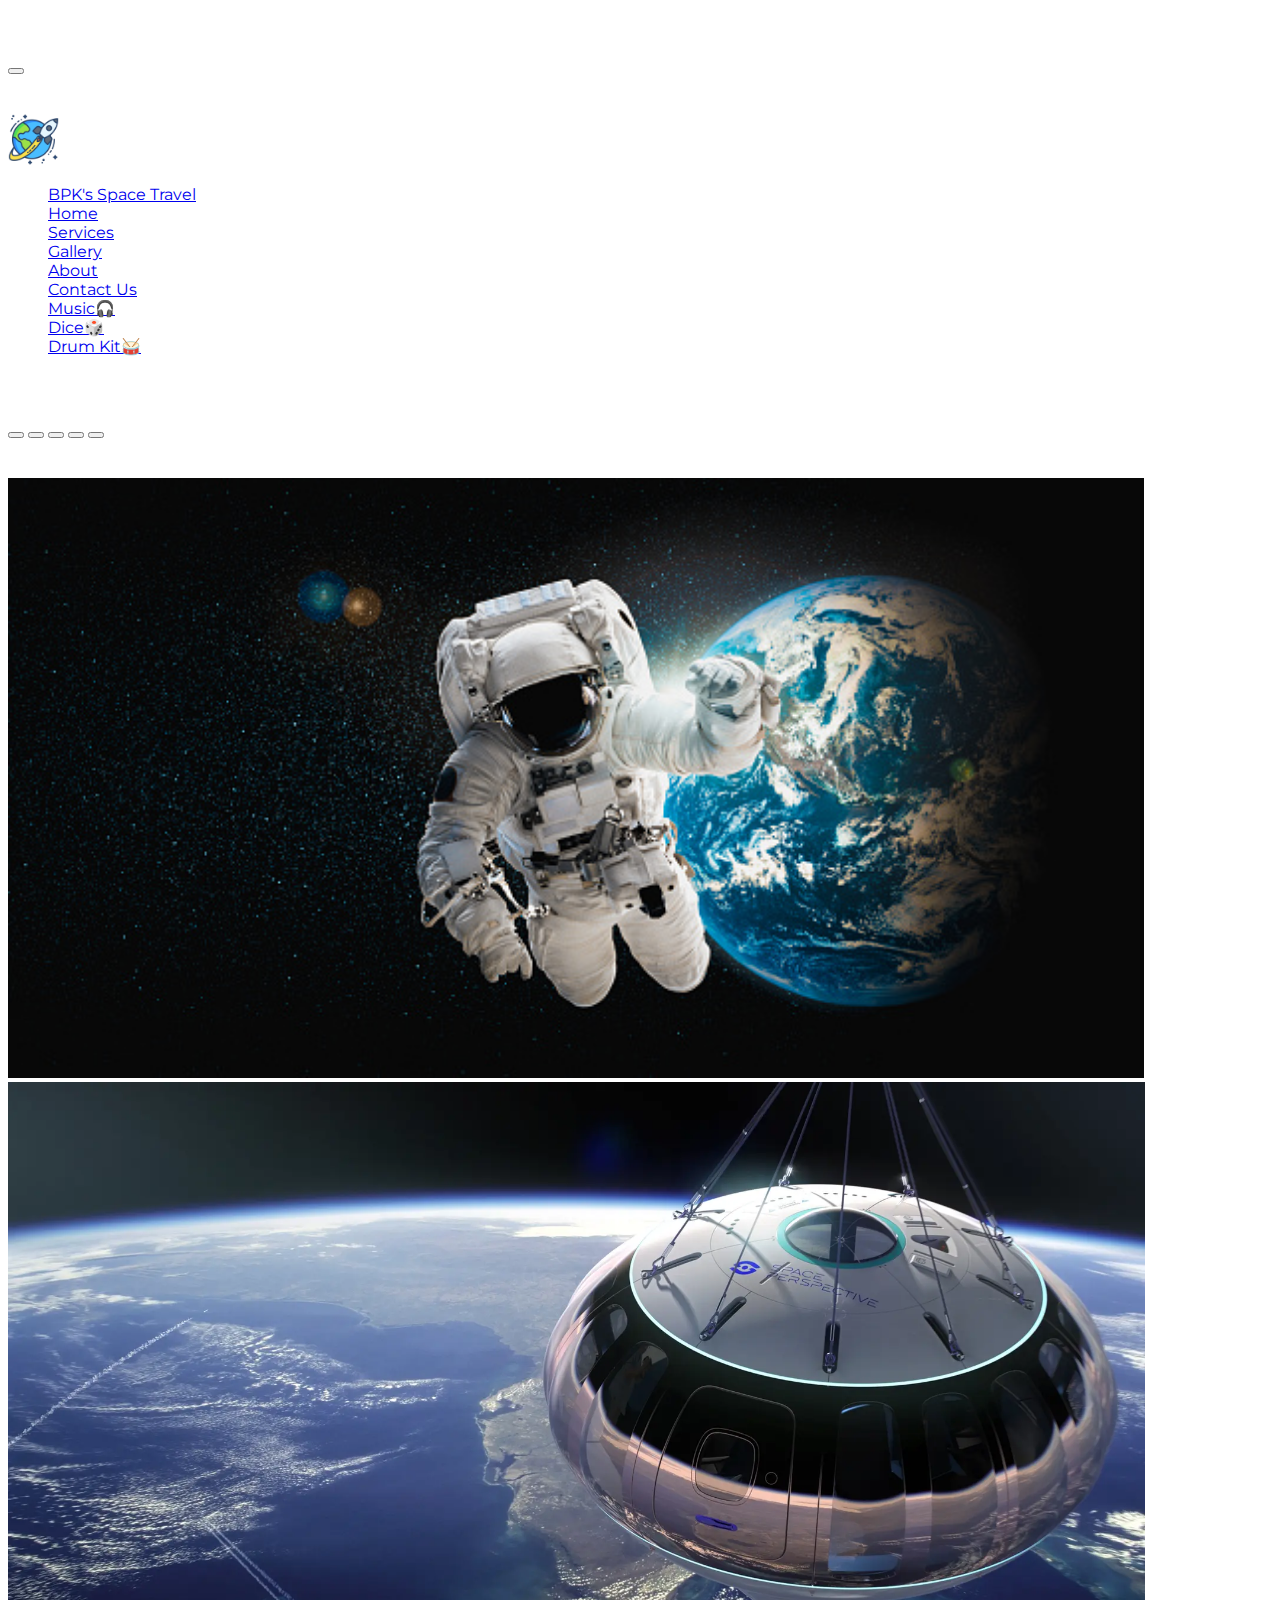
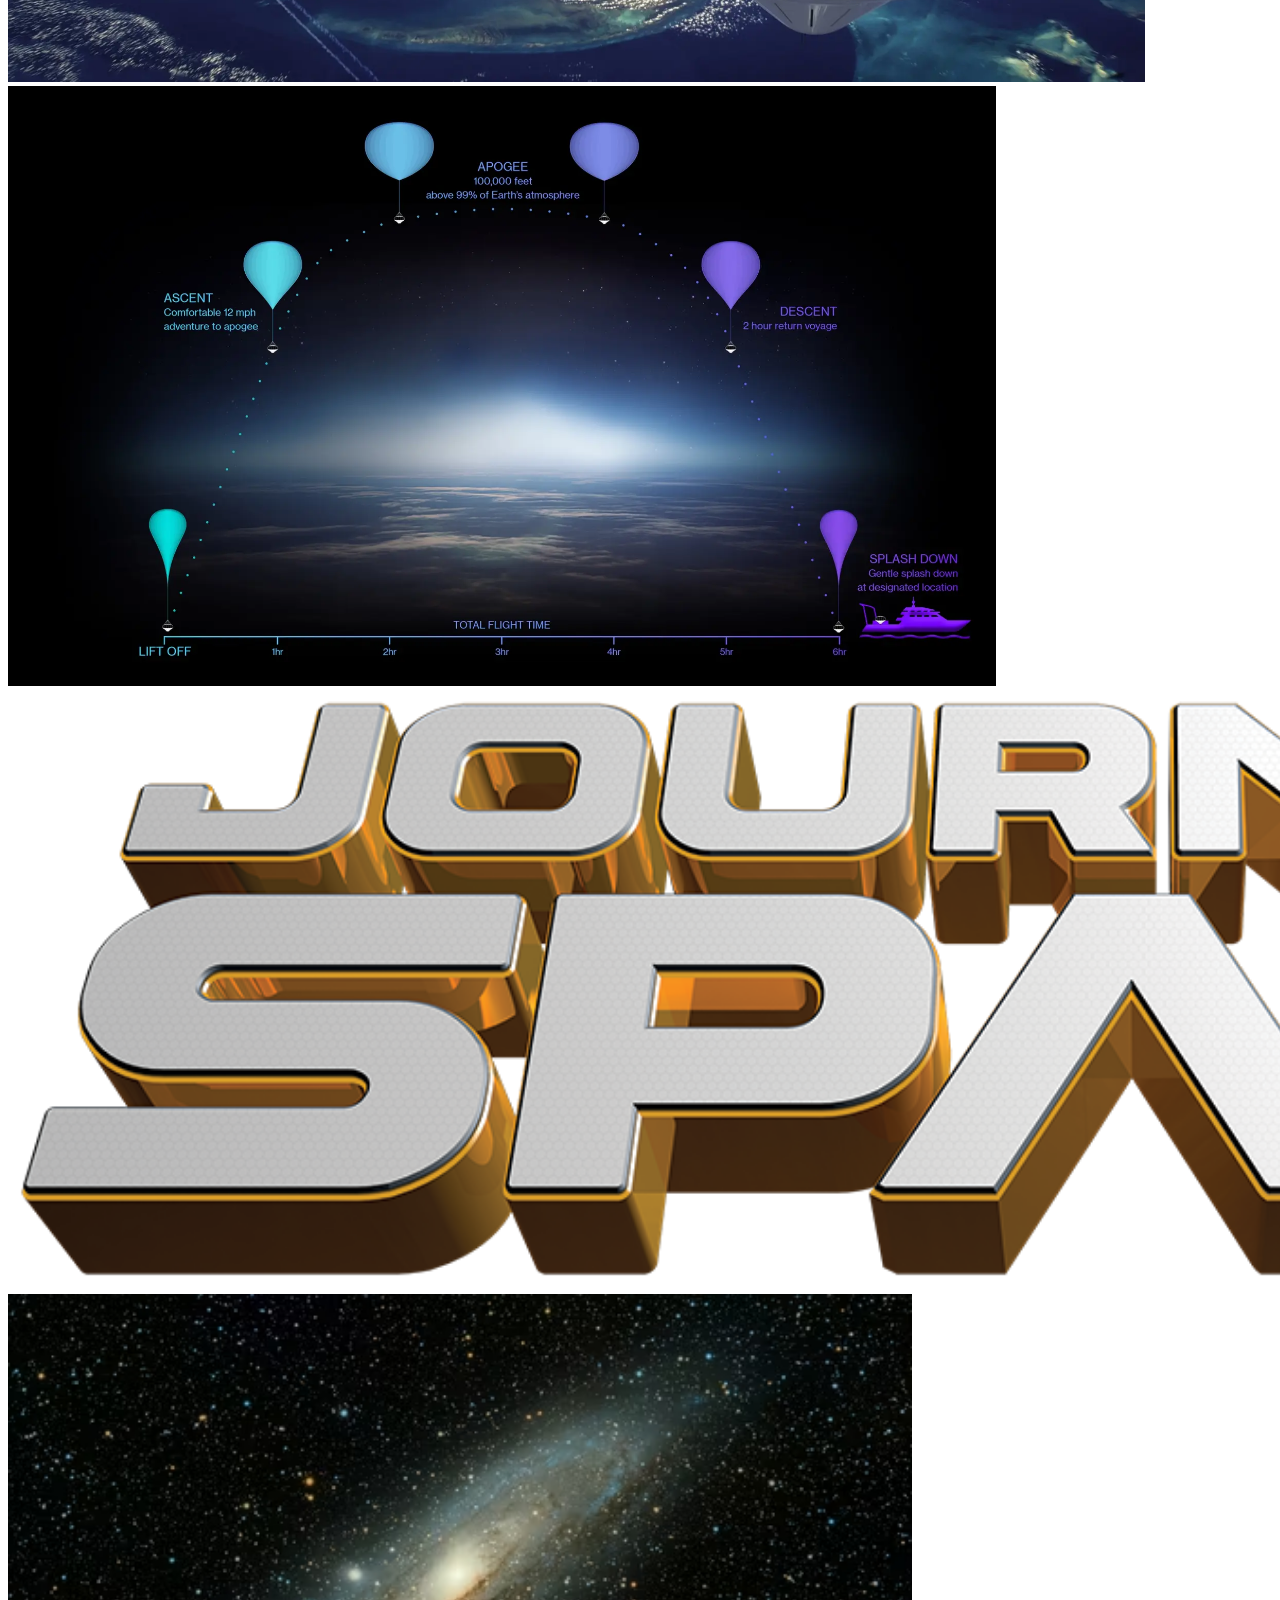
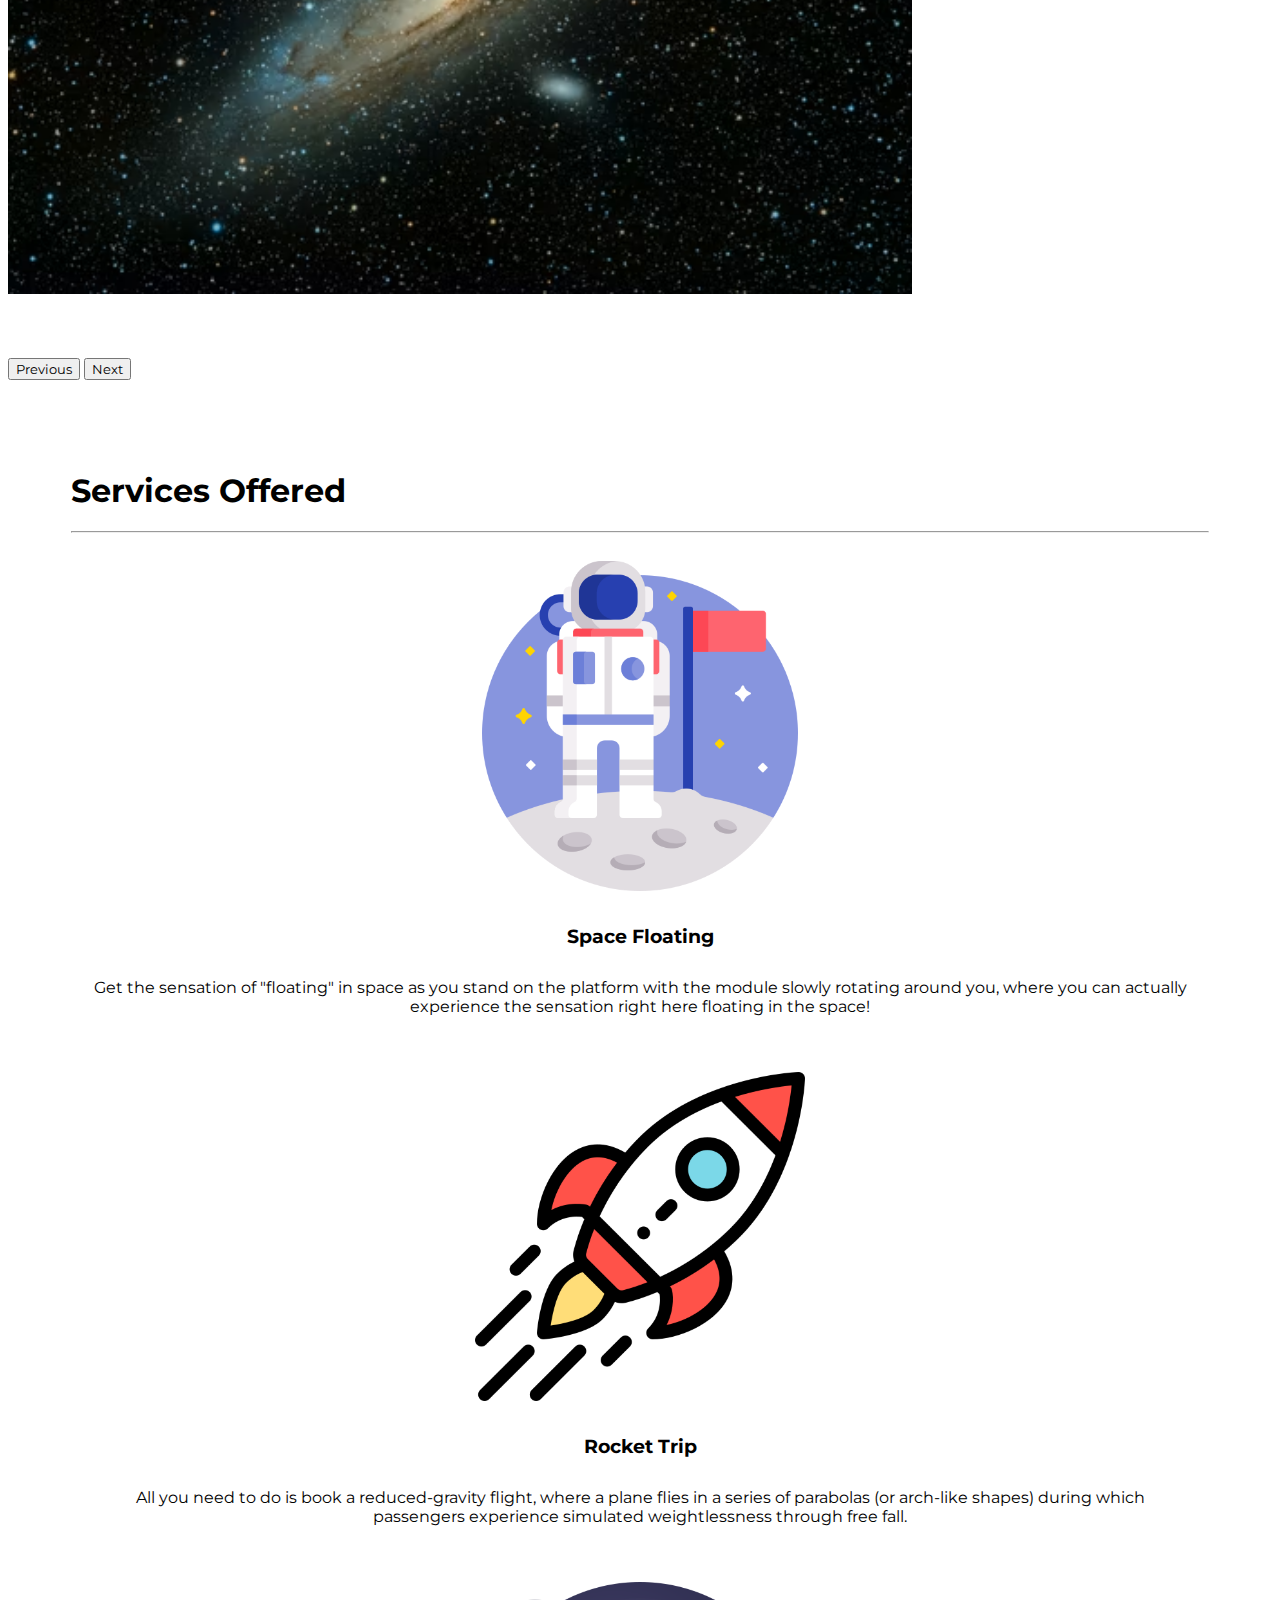
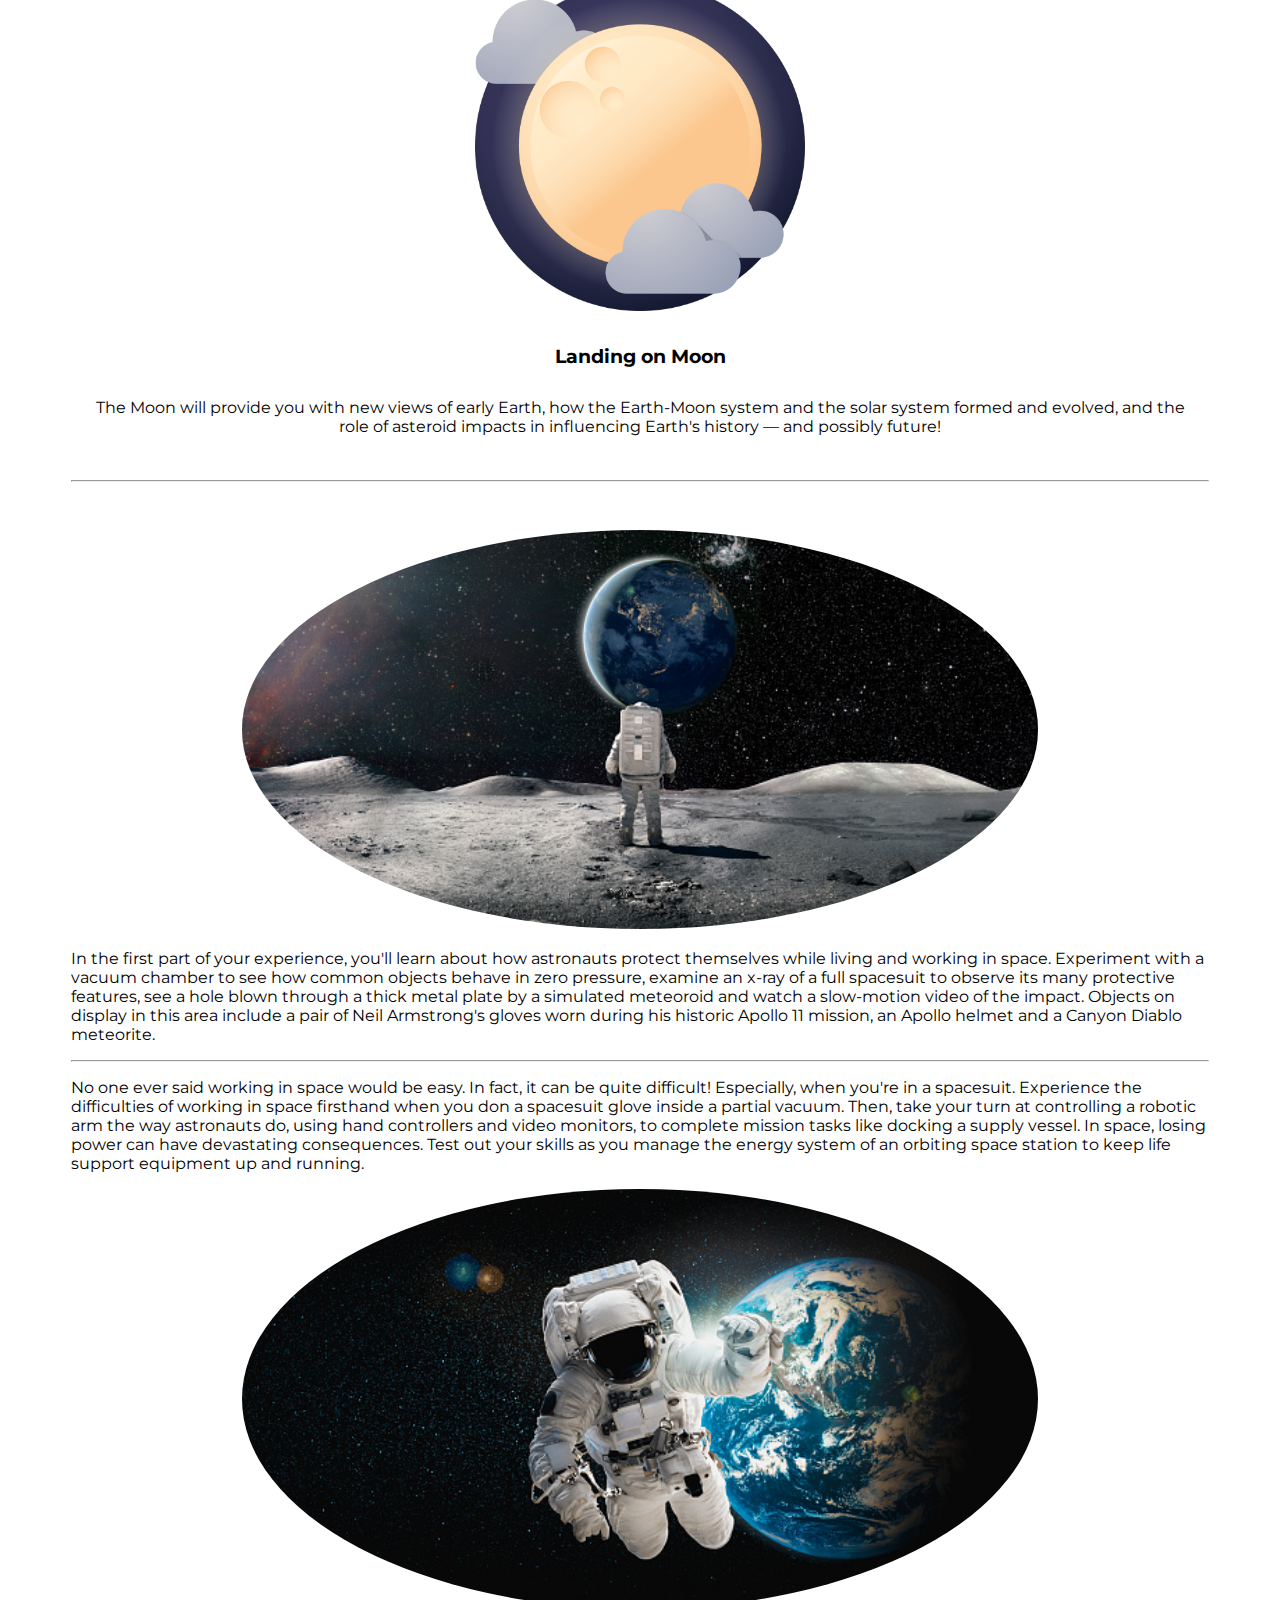
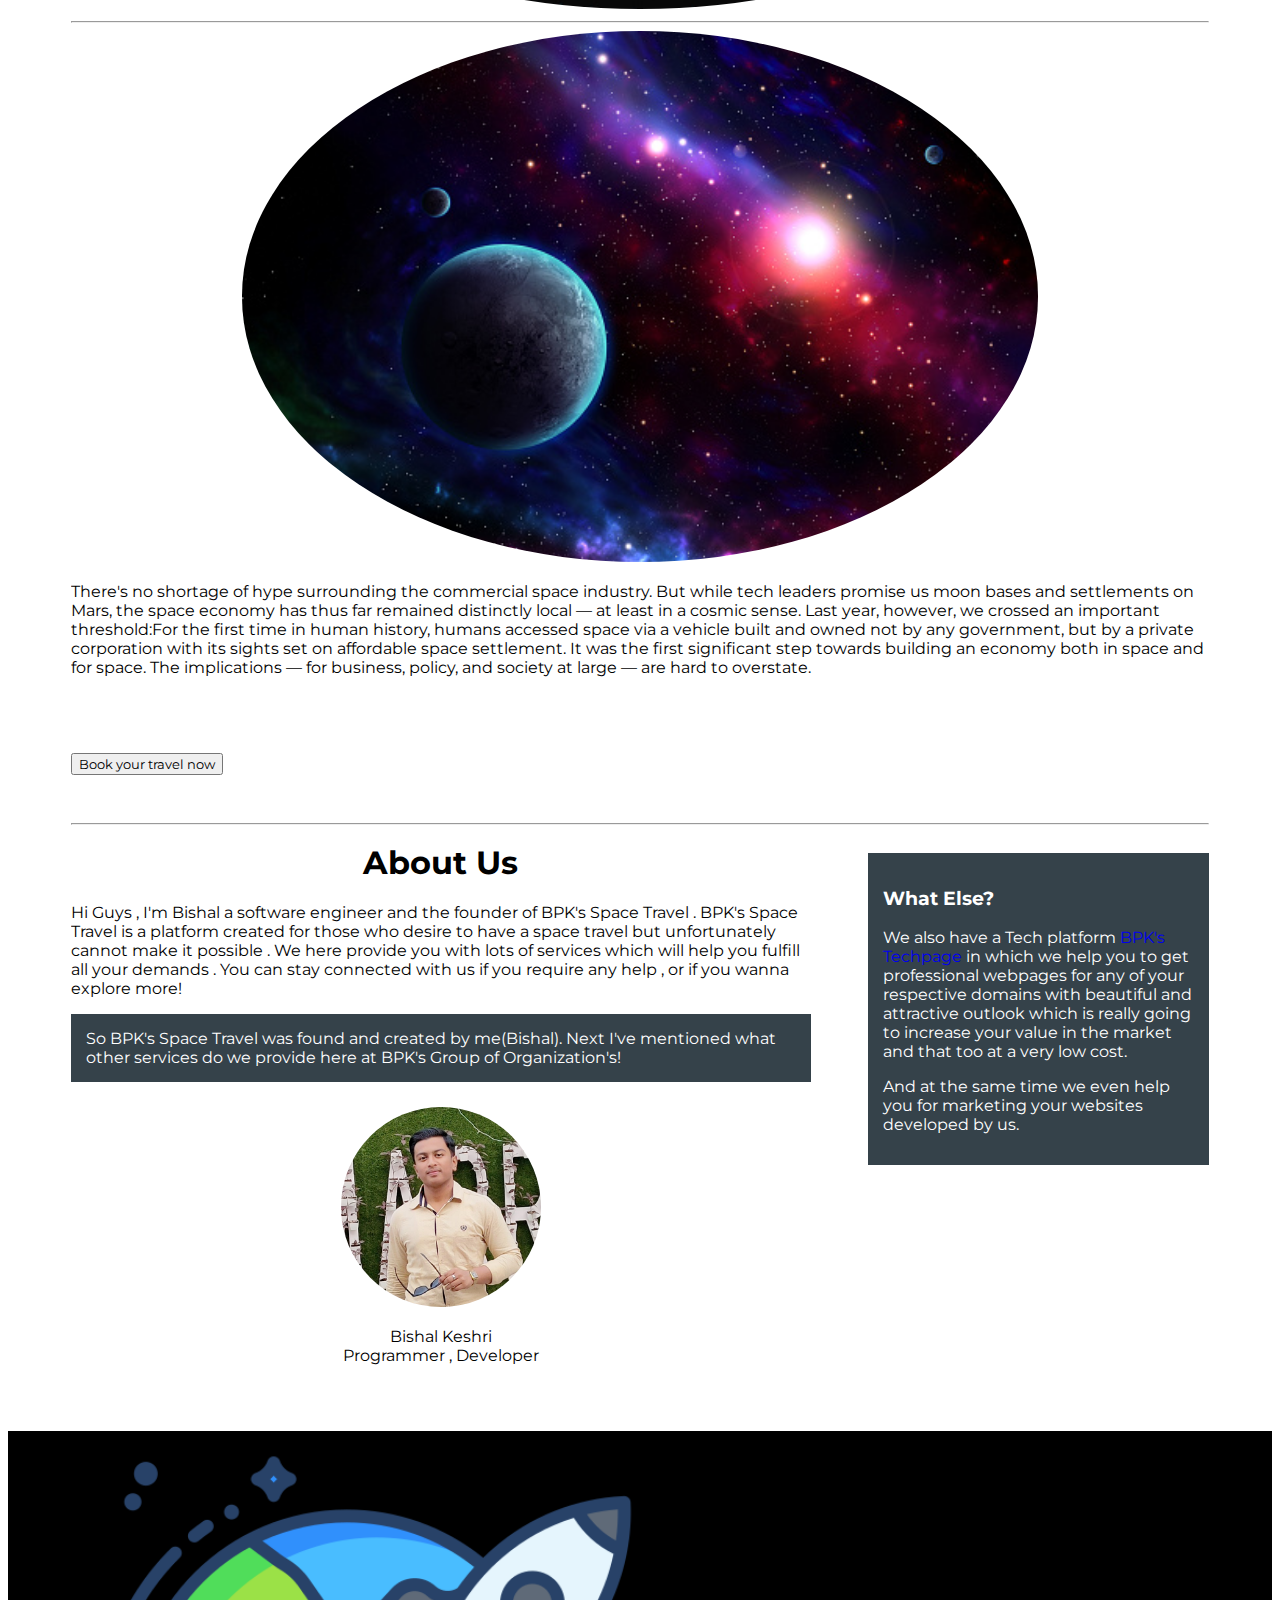
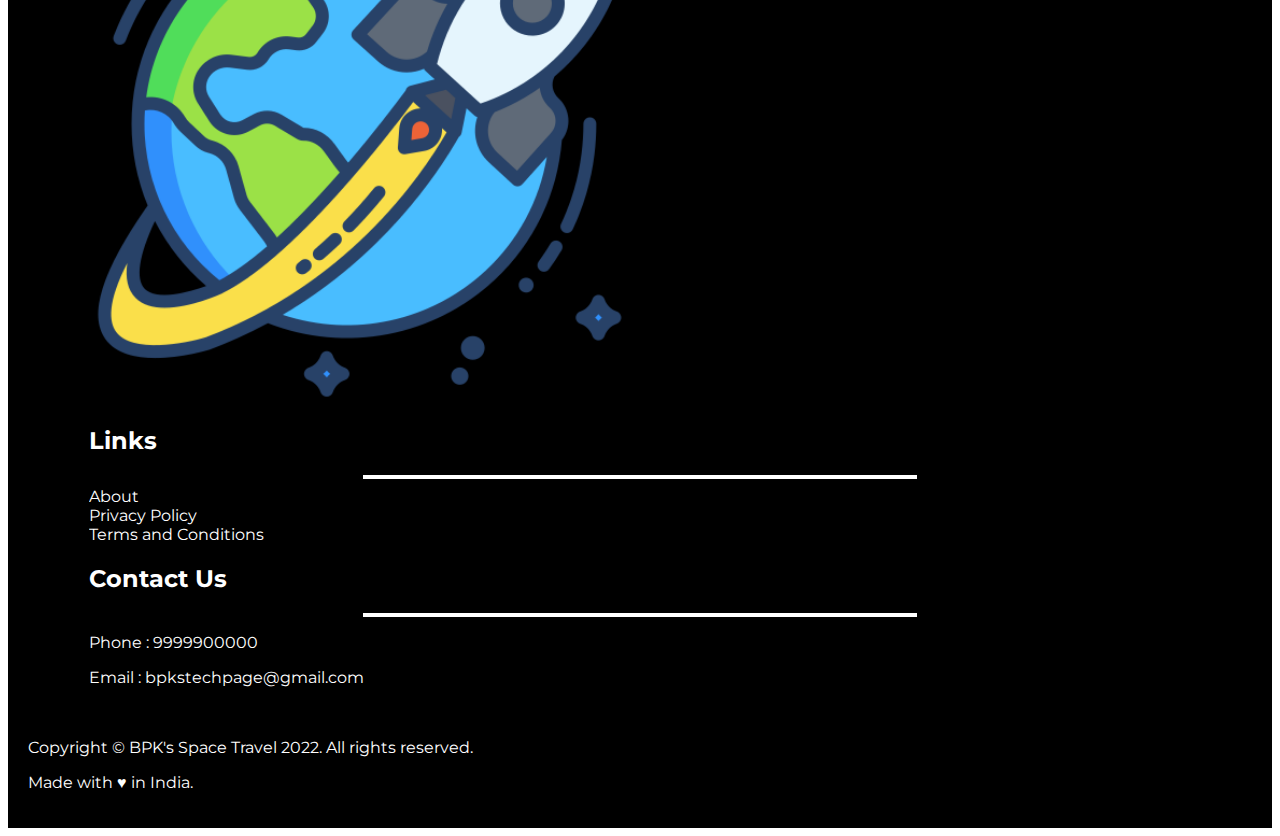
<file: Space Travel Landing Page/index.html>
<!DOCTYPE html>
<html lang="en">
  <head>
    <!-- Required meta tags -->
    <meta charset="utf-8">
    <meta name="viewport" content="width=device-width, initial-scale=1">

    <!-- Bootstrap CSS -->
    <link href="https://cdn.jsdelivr.net/npm/bootstrap@5.1.3/dist/css/bootstrap.min.css" rel="stylesheet" integrity="sha384-1BmE4kWBq78iYhFldvKuhfTAU6auU8tT94WrHftjDbrCEXSU1oBoqyl2QvZ6jIW3" crossorigin="anonymous">

    <!-- Font -->
    <link rel="preconnect" href="https://fonts.googleapis.com">
    <link rel="preconnect" href="https://fonts.gstatic.com" crossorigin>
    <link href="https://fonts.googleapis.com/css2?family=Montserrat:wght@700&display=swap" rel="stylesheet">
    <link rel="stylesheet" href="css/style.css">
    <title>Bishal's Space Travel &hearts;</title>

    <!-- Favicon -->
    <link rel="icon" href="favicon.ico">
  </head>
  <body>
    

    <!-- NAVBAR  -->
    <nav class="navbar navbar-expand-lg navbar-dark bg-dark positionNav" aria-label="Tenth navbar example">
      <div class="container-fluid">
        <button class="navbar-toggler" type="button" data-bs-toggle="collapse" data-bs-target="#navbarsExample08" aria-controls="navbarsExample08" aria-expanded="false" aria-label="Toggle navigation">
          <span class="navbar-toggler-icon"></span>
        </button>
        
        <div class="collapse navbar-collapse justify-content-md-center" id="navbarsExample08">
          
          <img src="images/logo2.png" alt=".." class="img-fluid img-responsive" width="4%">
          <ul class="navbar-nav">
            <li class="nav-item">
              <a class="nav-link active" aria-current="page" href="#">BPK's Space Travel</a>
            </li>
            <li class="nav-item">       <!-- if you write active inside the class beside of nav-link the your navbar item(i.e Home here) will be lightned up-->
              <a class="nav-link" href="#carouselExampleIndicators">Home</a>
            </li>
            <li class="nav-item">
              <a class="nav-link" href="#servicesOffered">Services</a>
            </li>
            <li class="nav-item">
              <a class="nav-link" href="#gallery">Gallery</a>
            </li>
            <li class="nav-item">
              <a class="nav-link" href="#main">About</a>
            </li>
            <li class="nav-item">
              <a class="nav-link" href="#footer">Contact Us</a>
            </li>
            <li class="nav-item">
              <a class="nav-link" href="./Music_Player_Using_LinkedList/index.html" target="_blank">Music🎧</a>
            </li>
            <li class="nav-item">
              <a class="nav-link" href="./Dicee Challenge - Completed/dicee.html" target="_blank">Dice🎲</a>
            </li>
            <li class="nav-item">
              <a class="nav-link" href="./Drum Kit Completed/index.html" target="_blank">Drum Kit🥁</a>
            </li>
            <!-- <li class="nav-item">
              <a class="nav-link disabled">Disabled</a>
            </li> -->
            <!-- <li class="nav-item dropdown">
              <a class="nav-link dropdown-toggle" href="#" id="dropdown08" data-bs-toggle="dropdown" aria-expanded="false">Dropdown</a>
              <ul class="dropdown-menu" aria-labelledby="dropdown08">
                <li><a class="dropdown-item" href="#">Action</a></li>
                <li><a class="dropdown-item" href="#">Another action</a></li>
                <li><a class="dropdown-item" href="#">Something else here</a></li>
              </ul>
            </li> -->
          </ul>
        </div>
      </div>
    </nav>

    <!--  <nav class="navbar navbar-expand-lg navbar-dark bg-dark">    to make the color of navbar blue you just have to change bg-dark to bg-primary -->
        <!-- <div class="container-fluid">
          <a class="navbar-brand" href="#">BPK's Space Travel</a>
          <button class="navbar-toggler" type="button" data-bs-toggle="collapse" data-bs-target="#navbarSupportedContent" aria-controls="navbarSupportedContent" aria-expanded="false" aria-label="Toggle navigation">
            <span class="navbar-toggler-icon"></span>
          </button>
          <div class="collapse navbar-collapse" id="navbarSupportedContent">
            <ul class="navbar-nav me-auto mb-2 mb-lg-0">
              <<li class="nav-item">
                <a class="nav-link" aria-current="page" href="#">Home</a>    if you write active inside the class beside of nav-link the your navbar item(i.e Home here) will be lightned up-->
              <!-- </li>
              <li class="nav-item">
                <a class="nav-link"href="#">About</a>
              </li>
              <li class="nav-item">
                <a class="nav-link" href="#">Gallery</a>
              </li>
              <li class="nav-item">
                <a class="nav-link" href="#">Contact Us</a>
              </li> -->
              <!-- <li class="nav-item dropdown">
                <a class="nav-link dropdown-toggle" href="#" id="navbarDropdown" role="button" data-bs-toggle="dropdown" aria-expanded="false">
                  Dropdown
                </a>
                <ul class="dropdown-menu" aria-labelledby="navbarDropdown">
                  <li><a class="dropdown-item" href="#">Action</a></li>
                  <li><a class="dropdown-item" href="#">Another action</a></li>
                  <li><hr class="dropdown-divider"></li>
                  <li><a class="dropdown-item" href="#">Something else here</a></li>
                </ul>
              </li> -->
              <!-- <li class="nav-item">
                <a class="nav-link disabled">Disabled</a>
              </li> -->
            <!-- </ul> -->
            <!-- <form class="d-flex">
              <input class="form-control me-2" type="search" placeholder="Search" aria-label="Search">
              <button class="btn btn-outline-success" type="submit">Search</button>
            </form> -->
          <!-- </div> -->
        <!-- </div> -->
      <!-- </nav> -->

    <!-- CARAOUSEL -->
    <div id="carouselExampleIndicators" class="carousel slide" data-bs-ride="carousel">
      <div class="carousel-indicators">
        <button type="button" data-bs-target="#carouselExampleIndicators" data-bs-slide-to="0" class="active" aria-current="true" aria-label="Slide 1"></button>
        <button type="button" data-bs-target="#carouselExampleIndicators" data-bs-slide-to="1" aria-label="Slide 2"></button>
        <button type="button" data-bs-target="#carouselExampleIndicators" data-bs-slide-to="2" aria-label="Slide 3"></button>
        <button type="button" data-bs-target="#carouselExampleIndicators" data-bs-slide-to="3" aria-label="Slide 4"></button>
        <button type="button" data-bs-target="#carouselExampleIndicators" data-bs-slide-to="4" aria-label="Slide 5"></button>
      </div>
      <div class="carousel-inner">
        <div class="carousel-item active">
          <img src="images/carousel1.jpg" alt="SpaceImage" class="d-block w-100" class="img-fluid img-responsive" style="height: 600px;">    <!--class d-block w-100 is important rest this class img-fluid img-responsive is of no use here but it is mainly used while we are using the grid model, as this won't let your image go out of the column sum mentioned i.e whatever your value is, by using this class img-fluid img-responsive it'll fit the image properly in that boundary/grid-->
        </div>
        <div class="carousel-item">
          <img src="images/carousel5.webp" alt="SpaceImage" class="d-block w-100" style="height: 600px;">
        </div>
        <div class="carousel-item">
          <img src="images/tripPlan.webp" alt="SpaceImage" class="d-block w-100" style="height: 600px;">
        </div>
        <div class="carousel-item">
          <img src="images/carousel3.png" alt="SpaceImage" class="d-block w-100" style="height: 600px;">
        </div>
        <div class="carousel-item">
          <img src="images/carousel4.jpg" alt="SpaceImage" class="d-block w-100" style="height: 600px;">
        </div>
      </div>
      <button class="carousel-control-prev" type="button" data-bs-target="#carouselExampleIndicators" data-bs-slide="prev">
        <span class="carousel-control-prev-icon" aria-hidden="true"></span>
        <span class="visually-hidden">Previous</span>
      </button>
      <button class="carousel-control-next" type="button" data-bs-target="#carouselExampleIndicators" data-bs-slide="next">
        <span class="carousel-control-next-icon" aria-hidden="true"></span>
        <span class="visually-hidden">Next</span>
      </button>
    </div>

    <!-- SERVICE OFFERED -->
    <section id="servicesOffered" class="container">       <!--class container in bootstrap adds little margin on both side of the part whereever it is used, like here section k dono taraf thora thora margin add kar dega-->
      <h1 class="text-center">Services Offered</h1>    <!--We have a default class text-center in bootstrap that centers our element-->
      <hr>
      <!-- Now below we will use grid model which says in one row you can have a sum of 12 columns which you need to mention in the class col-sm-value(number), it can either be a combination of 4*4*4 or 6*6 or 3*3*3*3 or anything bus total 12 sum hi ho sakte hai ak row me according to the grid model -->
      <div class="row">
        <div class="col-sm-4 servicesColumn">
          <img src="images/services1.png" alt=".." class="img-fluid img-responsive" width="30%">
          <h3 style="margin-top: 30px;">Space Floating</h3>
          <p class="servicesContent">Get the sensation of "floating" in space as you stand on the platform with the module slowly rotating around you, where you can actually experience the sensation right here floating in the space!
          </p>
        </div>
        <div class="col-sm-4 servicesColumn">
          <img src="images/services2.png" alt=".." class="img-fluid img-responsive" width="30%">
          <h3 style="margin-top: 30px;">Rocket Trip</h3>
          <p class="servicesContent">All you need to do is book a reduced-gravity flight, where a plane flies in a series of parabolas (or arch-like shapes) during which passengers experience simulated weightlessness through free fall.
          </p>
        </div>
        <div class="col-sm-4 servicesColumn">
          <img src="images/services3.png" alt=".." class="img-fluid img-responsive" width="30%">
          <h3 style="margin-top: 30px;">Landing on Moon</h3>
          <p class="servicesContent">The Moon will provide you with new views of early Earth, how the Earth-Moon system and the solar system formed and evolved, and the role of asteroid impacts in influencing Earth's history — and possibly future!
          </p>
        </div>
      </div>
      <!-- Another row below isme sum directly 12 derha hu so it'll cover the whole row-->
      <!-- <div class="row">
        <div class="col-sm-12">
          <p>Lorem ipsum dolor sit amet consectetur, adipisicing elit. Earum veniam, impedit est vel possimus ullam quas aliquam voluptatibus cum libero saepe nesciunt beatae magnam reprehenderit. Libero perspiciatis eum temporibus. Doloribus!
          Officia culpa maxime officiis repellat magnam, molestias id dolor non cumque obcaecati ipsum eius voluptas libero laborum in saepe earum, dignissimos quo rem alias cupiditate odit facere illo? Rerum, veritatis.
          </p>
        </div>
      </div> -->
      <hr>
    </section>
    <!-- GALLERY & BUY NOW -->
    <section id="gallery" class="container">
      <!-- Another row below isme sum 6*6 derha hu so it'll make 2 columns which sums 12 in a row-->
      <div class="row">
        <div class="col-sm-6 galleryColumn">
          <img src="images/gallery1.jpg" alt=".." class="img-fluid img-responsive" width="70%" style="border-radius: 80%;">    <!--so this class img-fluid img-responsive is mainly used while we are using the grid model, as this won't let your image go out of the column sum mentioned i.e 6 here so by using this class it'll fit the image properly in that boundary-->
        </div>
        <div class="col-sm-6">
          <p>In the first part of your experience, you'll learn about how astronauts protect themselves while living and working in space.
            Experiment with a vacuum chamber to see how common objects behave in zero pressure, examine an x-ray of a full spacesuit to observe its many protective features, see a hole blown through a thick metal plate by a simulated meteoroid and watch a slow-motion video of the impact.           
            Objects on display in this area include a pair of Neil Armstrong's gloves worn during his historic Apollo 11 mission, an Apollo helmet and a Canyon Diablo meteorite.
          </p>
        </div>
      </div>
      <hr>
      <!-- Another row below isme sum 6*6 derha hu which sums 12 in a row which is the same as above, the only difference here will be that we will just replace the first div with another just for a good look isme hamara image right side me aa jaiga that's it while upar wale me image left side me tha-->
      <div class="row">
        <div class="col-sm-6">
          <p>No one ever said working in space would be easy. In fact, it can be quite difficult! Especially, when you're in a spacesuit.
            Experience the difficulties of working in space firsthand when you don a spacesuit glove inside a partial vacuum. Then, take your turn at controlling a robotic arm the way astronauts do, using hand controllers and video monitors, to complete mission tasks like docking a supply vessel.
            In space, losing power can have devastating consequences. Test out your skills as you manage the energy system of an orbiting space station to keep life support equipment up and running.
          </p>
        </div>
        <div class="col-sm-6 galleryColumn">
          <img src="images/carousel1.jpg" alt=".." class="img-fluid img-responsive" width="70%" style="border-radius: 80%;">
        </div>
      </div>
      <hr>
      <!--Another row below isme sum 6*6 derha hu so it'll make 2 columns which sums 12 in a row same as the first-->
      <div class="row">
        <div class="col-sm-6 galleryColumn">
          <img src="images/gallery2.jpg" alt=".." class="img-fluid img-responsive" width="70%" style="border-radius: 90%;">    <!--so this class img-fluid img-responsive is mainly used while we are using the grid model, as this won't let your image go out of the column sum mentioned i.e 6 here so by using this class it'll fit the image properly in that boundary-->
        </div>
        <div class="col-sm-6">
          <p>There's no shortage of hype surrounding the commercial space industry. But while tech leaders promise us moon bases and settlements on Mars, the space economy has thus far remained distinctly local — at least in a cosmic sense. Last year, however, we crossed an important threshold:For the first time in human history, humans accessed space via a vehicle built and owned not by any government, but by a private corporation with its sights set on affordable space settlement. It was the first significant step towards building an economy both in space and for space. The implications — for business, policy, and society at large — are hard to overstate.
          </p>
        </div>
      </div>
      <!-- Adding button for booking part -->
      <!-- <button type="button" class="btn btn-primary btn-lg btn-block">Book your travel now</button> -->
      <a href="https://www.spaceperspective.com/experience" style="text-decoration:none;" target="_blank">
      <div class="d-grid gap-2">          <!--class d-grid gap-2 is used for getting a large button-->
          <button class="btn btn-dark" type="button">Book your travel now</button>
        </div>
      </a>
      <hr>
    </section>

    <section id="main">
      <div class="container">
         <article id="main-col">
          <h1 class="page-title" style="text-align: center; margin-top: 10px;">About Us</h1>
          <p>Hi Guys , I'm Bishal a software engineer and the founder of BPK's Space Travel . BPK's Space Travel is a platform created for those who desire to have a space travel but unfortunately cannot make it possible . We here provide you with lots of services which will help you fulfill all your demands . You can stay connected with us if you require any help , or if you wanna explore more!</p>
          <p class="dark">So BPK's Space Travel was found and created by me(Bishal).
           Next I've mentioned what other services do we provide here at BPK's Group of Organization's!</p>
          <div class="picture-container">
              <img class="profile-pic" src="./images/Bishal.jpg" >
              <p>Bishal Keshri <br> Programmer , Developer</p>
          </div>
              
          
         
         </article>
         <aside id="sidebar">
             <div class="dark">
              <h3 class="text-center">What Else?</h3>
              <p>We also have a Tech platform <a href="https://yourbpkstechpage.netlify.app" target="_blank" style="text-decoration:none;" class="techPageLink"> BPK's Techpage</a> in which we help you to get professional webpages for any of your respective domains with beautiful and attractive outlook which is really going to increase your value in the market and that too at a very low cost.</p>
              <p>And at the same time we even help you for marketing your websites developed by us.</p>
             </div>
          </aside>
      </div>
      </section>
    <!-- FOOTER -->
    <footer>      <!-- so footer ko bhi hum tin 3 grid of 4*4*4 (i.e = 12) me divide karnge with same grid method-->
      <section id="footer" class="container">
        <div class="row">
          <div class="col-sm-4 text-center">
            <!-- Logo & Copyright ka section hoga ye-->
            <img src="images/logo2.png" alt=".." class="img-fluid img-responsive" width="50%">
          </div>
          <div class="col-sm-4 text-center">
            <!-- Links ka section hoga ye-->
            <h2 style="font-size:24px;">Links</h2>
            <center>
              <hr style="border: 2px solid #FFFFFF; width: 50%;">
            </center>
            
            <a href="#main" class="footer_links">About</a><br>
            <a href="#" class="footer_links">Privacy Policy</a><br>
            <a href="#" class="footer_links">Terms and Conditions</a><br>
            
          </div>
          <div class="col-sm-4 text-center">
            <!-- Contact ka section hoga ye -->
            <h2 style="font-size:24px;">Contact Us</h2>
            <center>
              <hr style="border: 2px solid #FFFFFF; width: 50%;">
            </center>
            <p>Phone : 9999900000</p>
            <p>Email : bpkstechpage@gmail.com</p>
          </div>
        </div>
      </section>
      <br>
      <!-- <button id="topbtn" title="Back To Top" style="display: block;">
        <i class="fas fa-angle-up" aria-hidden="true"></i>
      </button> -->
      <p class="text-center">Copyright &copy; BPK's Space Travel 2022. All rights reserved.</p>
      <p class="text-center">Made with &hearts; in India.</p>
    </footer>
    <!-- Optional JavaScript; choose one of the two! -->

    <!-- Option 1: Bootstrap Bundle with Popper -->
    <script src="https://cdn.jsdelivr.net/npm/bootstrap@5.1.3/dist/js/bootstrap.bundle.min.js" integrity="sha384-ka7Sk0Gln4gmtz2MlQnikT1wXgYsOg+OMhuP+IlRH9sENBO0LRn5q+8nbTov4+1p" crossorigin="anonymous"></script>

    <!-- Option 2: Separate Popper and Bootstrap JS -->
    <!--
    <script src="https://cdn.jsdelivr.net/npm/@popperjs/core@2.10.2/dist/umd/popper.min.js" integrity="sha384-7+zCNj/IqJ95wo16oMtfsKbZ9ccEh31eOz1HGyDuCQ6wgnyJNSYdrPa03rtR1zdB" crossorigin="anonymous"></script>
    <script src="https://cdn.jsdelivr.net/npm/bootstrap@5.1.3/dist/js/bootstrap.min.js" integrity="sha384-QJHtvGhmr9XOIpI6YVutG+2QOK9T+ZnN4kzFN1RtK3zEFEIsxhlmWl5/YESvpZ13" crossorigin="anonymous"></script>
    -->
  </body>
</html>
</file>
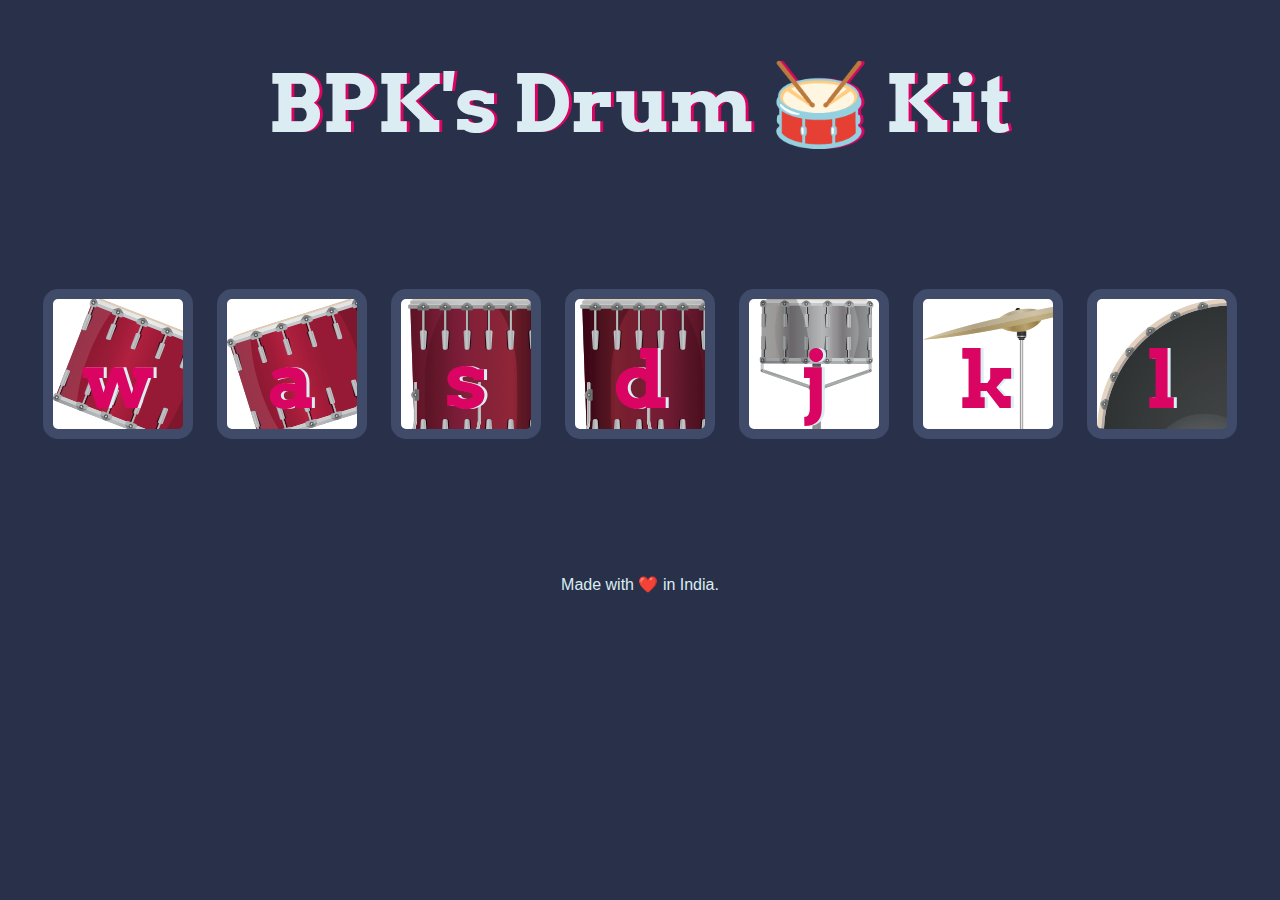
<file: Space Travel Landing Page/Drum Kit Completed/index.html>
<!DOCTYPE html>
<html lang="en" dir="ltr">

<head>
  <meta charset="utf-8">
  <title>Drum Kit</title>
  <link rel="stylesheet" href="styles.css">
  <link href="https://fonts.googleapis.com/css?family=Arvo" rel="stylesheet">
  <link rel="icon" href="favicon.ico">
</head>

<body>
  <h1 id="title">BPK's Drum 🥁 Kit</h1>
  <div class="set">
    <button class="w drum">w</button>
    <button class="a drum">a</button>
    <button class="s drum">s</button>
    <button class="d drum">d</button>
    <button class="j drum">j</button>
    <button class="k drum">k</button>
    <button class="l drum">l</button>
  </div>


<script src="index.js" charset="utf-8"></script>

<footer>
  Made with ❤️ in India.
</footer>
</body>
</html>
</file>
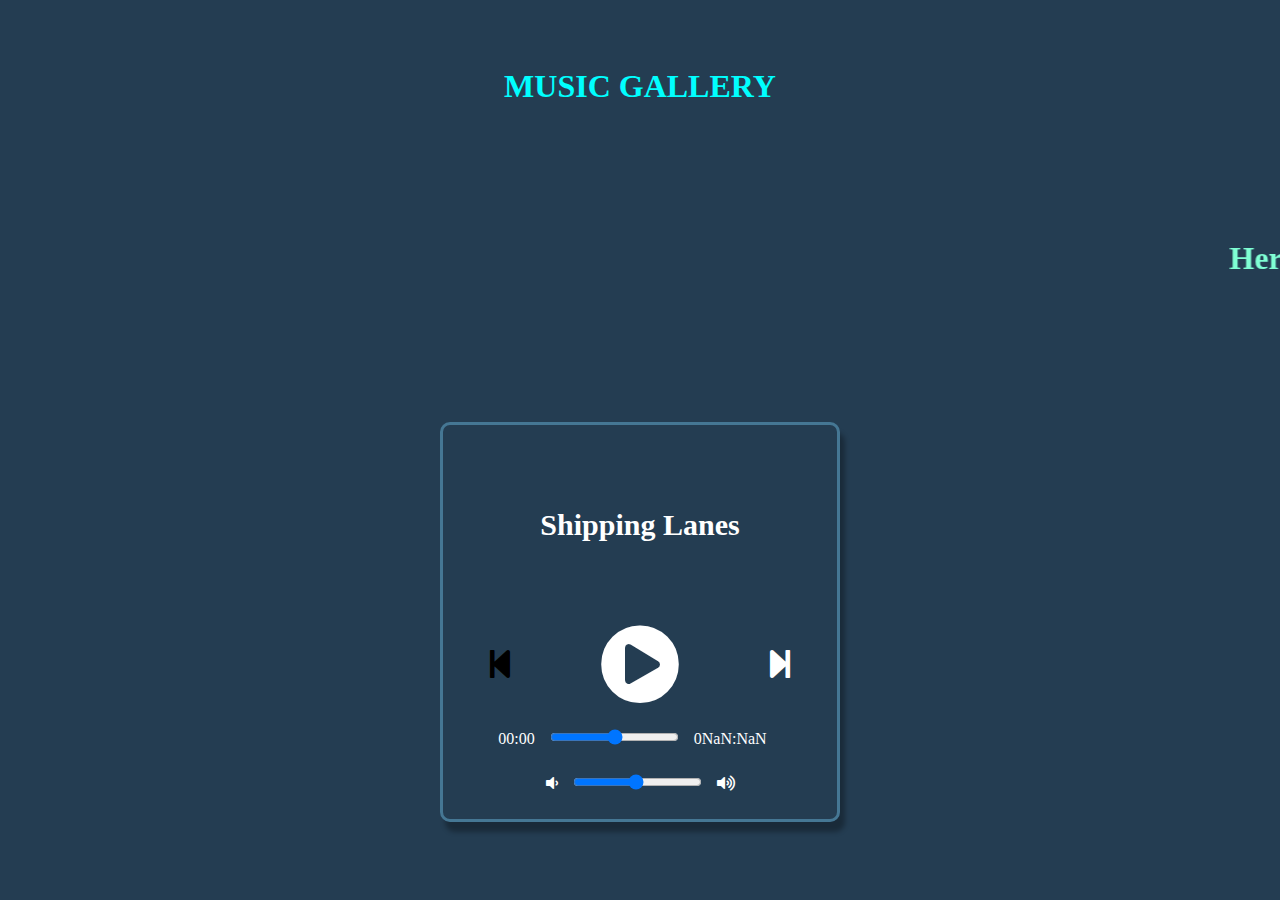
<file: Space Travel Landing Page/Music_Player_Using_LinkedList/index.html>
<!DOCTYPE html>
<html lang="en">
  <head>
    <meta charset="UTF-8" />
    <meta http-equiv="X-UA-Compatible" content="IE=edge" />
    <meta name="viewport" content="width=device-width, initial-scale=1.0" />
    <title>BPK's Music Player</title>
    <!-- font awesome cdn -->
    <link rel="icon" href="favicon.ico">
    <link
      rel="stylesheet"
      href="https://cdnjs.cloudflare.com/ajax/libs/font-awesome/5.13.0/css/all.min.css"
    />
    <!-- css links -->
    <link rel="stylesheet" href="./css/style.css" />
  </head>
  <body>
    <div class="outer-wrapper flex">
      <h1 style="color:aqua">MUSIC GALLERY</h1>
      <marquee behavior="" direction=""><h1 style="color: aquamarine;">Here at BPK's Music, you'll get the universal language of mankind.</h1></marquee>
      <!-- wrapper for music player content -->
      <div class="music-player-wrapper flex">
        <!-- wrapper for music info -->
        <div class="music-info-wrapper flex">
          <div class="music-info">Shipping Lanes</div>
        </div>
        <!-- wrapper for music icons -->
        <div class="music-icons-wrapper">
          <div class="music-icons flex down-margin">
            <!-- previous button icon -->
            <div class="previous-btn-wrapper">
              <i class="fa fa-step-backward fa-2x"></i>
            </div>
            <!-- play pause button -->
            <div class="play-pause-btn-wrapper">
              <i class="fa fa-play-circle fa-5x"></i>
            </div>
            <!-- next button icon -->
            <div class="next-btn-wrapper">
              <i class="fa fa-step-forward fa-2x"></i>
            </div>
          </div>
          <!-- music timer tracker -->
          <div class="music-timer-wrapper flex down-margin">
            <!-- starting timer -->
            <div class="start-timer right-margin">
              <div class="current-time icon-color">00:00</div>
            </div>
            <!-- music tracker -->
            <div class="music-tracker right-margin">
              <input
                type="range"
                min="1"
                max="100"
                value="0"
                class="music-slider"
              />
            </div>
            <!-- ending timer -->
            <div class="end-timer right-margin">
              <div class="total-duration icon-color">00:00</div>
            </div>
          </div>
          <!-- volume config -->
          <div class="volume-config-wrapper flex down-margin">
            <!-- for volume down -->
            <div class="volume-down right-margin">
              <i class="fa fa-volume-down icon-color"></i>
            </div>
            <!-- for volumen range tracker -->
            <div class="volume-range right-margin">
              <input
                type="range"
                min="1"
                max="100"
                value="50"
                class="volume-slider"
              />
            </div>
            <!-- for volume up -->
            <div class="volume-up">
              <i class="fa fa-volume-up icon-color"></i>
            </div>
          </div>
        </div>
      </div>
    </div>

    <!-- script files -->
    <script src="./js/utils.js"></script>
    <script src="./js/doubleLinkedList.js"></script>
    <script src="./js/script.js"></script>
  </body>
</html>
</file>
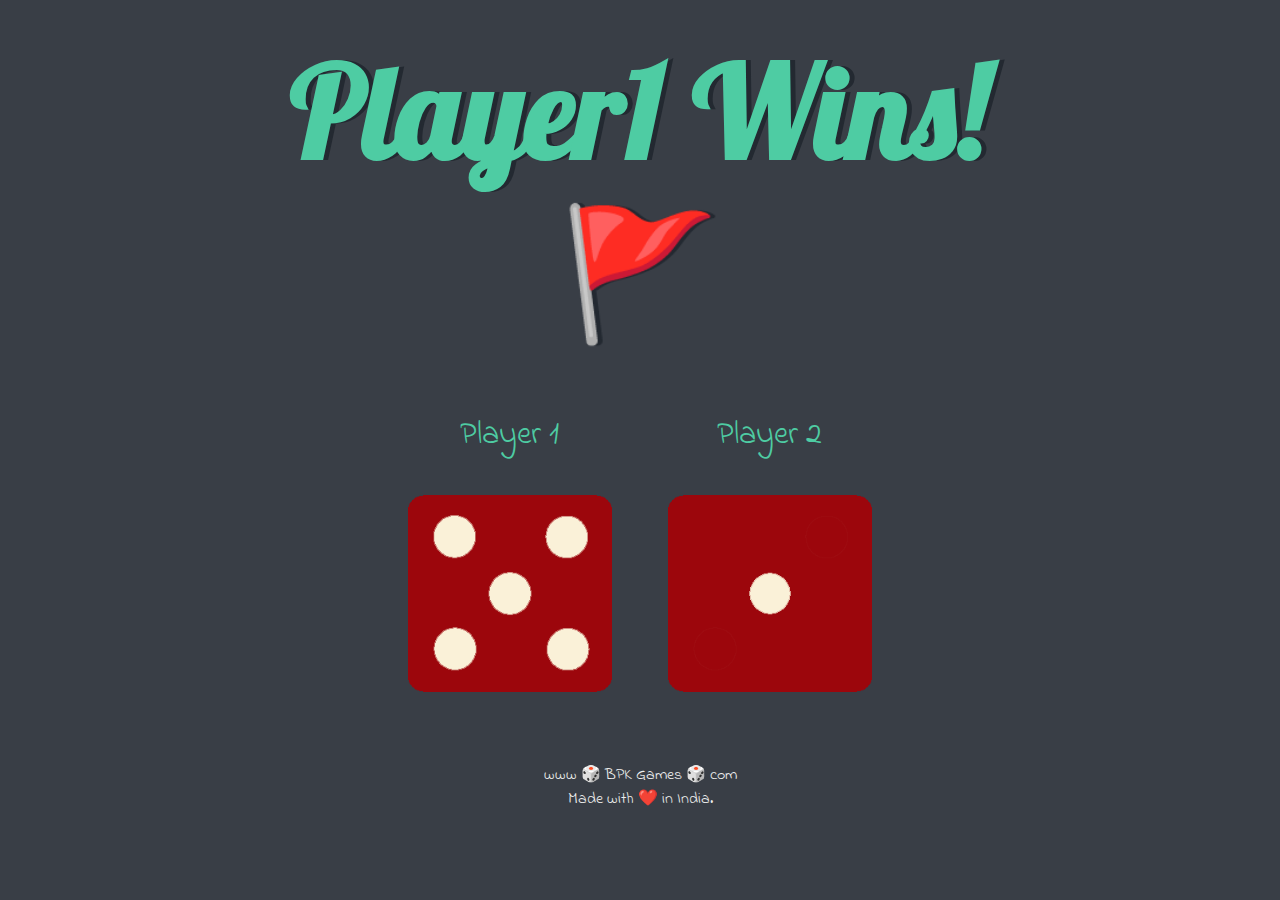
<file: Space Travel Landing Page/Dicee Challenge - Completed/dicee.html>
<!DOCTYPE html>
<html lang="en" dir="ltr">
  <head>
    <meta charset="utf-8">
    <title>Dicee</title>
    <link rel="stylesheet" href="styles.css">
    <link href="https://fonts.googleapis.com/css?family=Indie+Flower|Lobster" rel="stylesheet">
    <link rel="icon" href="favicon.ico">
  </head>
  <body>

    <div class="container">
      <h1>Don't Fight, Refresh Me</h1>

      <div class="dice">
        <p>Player 1</p>
        <img class="img1" src="images/dice6.png">
      </div>

      <div class="dice">
        <p>Player 2</p>
        <img class="img2" src="images/dice6.png">
      </div>

    </div>

    <script src="index.js" charset="utf-8"></script>

      </body>

      <footer>
        www 🎲 BPK Games 🎲 com <br>
        Made with ❤️ in India.
      </footer>
    </html>
</file>
<file: Space Travel Landing Page/css/style.css>
* {
    font-family: 'Montserrat', sans-serif;
}

/* Navbar
.positionNav {
  position:fixed;
} */

/* About Me */
.profile-pic {
    border-radius: 50%;
    height: 200px;
    width: 200px;
    /* align-self: center; */
  }
  
  .picture-container {
    padding-top: 15px;
    text-align: center;
  }
  
  /*Global */
  .container {
    width: 90%;
    margin: auto;
    overflow: hidden;
  }
  
  .dark {
    padding: 15px;
    background: #35424a;
    color: #ffffff;
    margin-top: 10px;
    margin-bottom: 10px;
  }

   /*Sidebar*/
   aside#sidebar {
    float: right;
    width: 30%;
    margin-top: 10px;
  }
  
  aside#sidebar .quote input,
  aside#sidebar .quote textarea {
    width: 90%;
    padding: 5px;
  }
  
  /*main-col*/
  article#main-col {
    float: left;
    width: 65%;
  }

/* Services Section */

#servicesOffered {
    margin-top:30px
}

.servicesColumn {
    padding:20px;
    text-align: center;
}

.servicesContent {
    margin-top: 30px;
}

/* Gallery Section */
#gallery {
    margin-top: 40px;
}

.galleryColumn {
    text-align: center;
}

/* Button Section */
button {
    margin-top: 60px;
    margin-bottom: 40px;
}

button:hover {
    text-decoration: underline;
    color: #fff;
}

.techPageLink:hover {
    color: rgb(204, 196, 255);
    text-decoration: underline;
}
/* Footer Style */
footer {
    padding: 20px;
    margin-top: 50px;
    background-color: black;
    color: #fff;
}

.footer_links {
    color: #fff;
    text-decoration: none;
}

.footer_links:hover {
    text-decoration: underline;
    color: #fff;
}

ul {
    list-style: none;
}

hr {
    align-self: center;
}
/* .fa, .fas {
  font-weight: 900;
}


.fa, .far, .fas {
  font-family: "Font Awesome 5 Free";
}

.fa, .fab, .fad, .fal, .far, .fas {
  -moz-osx-font-smoothing: grayscale;
  -webkit-font-smoothing: antialiased;
  display: inline-block;
  font-style: normal;
  font-variant: normal;
  text-rendering: auto;
  line-height: 1;
}

 element.style {
  display: block;
} 
#topbtn {
  display: none; 
  position: fixed;
  bottom: 2%;
  right: 2%;
  font-size: 2rem;
  padding: 2px 8px;
    padding-top: 2px;
    padding-right: 8px;
    padding-bottom: 2px;
    padding-left: 8px;
    border-radius: 50%;
    border: 1px solid black;
    border-top-color: black;
    border-top-style: solid;
    border-top-width: 1px;
    border-right-color: black;
    border-right-style: solid;
    border-right-width: 1px;
    border-bottom-color: black;
    border-bottom-style: solid;
    border-bottom-width: 1px;
    border-left-color: black;
    border-left-style: solid;
    border-left-width: 1px;
    border-image-source: initial;
    border-image-slice: initial;
    border-image-width: initial;
    border-image-outset: initial;
    border-image-repeat: initial;
  background: transparent;
  transition: all 0.3s;
} */
/*Media Queries*/
@media (max-width: 768px) {
    article#main-col,
    aside#sidebar {
      float: none;
      text-align: center;
      width: 100%;
    }
  }
</file>
<file: Space Travel Landing Page/Drum Kit Completed/styles.css>
body {
  text-align: center;
  background-color: #283149;
}

h1 {
  font-size: 5rem;
  color: #DBEDF3;
  font-family: "Arvo", cursive;
  text-shadow: 3px 0 #DA0463;

}

footer {
  color: #DBEDF3;
  font-family: sans-serif;
}

.w {
  background-image: url("images/tom1.png");
}

.a {
  background-image: url("images/tom2.png");
}

.s {
  background-image: url("images/tom3.png");
}

.d {
  background-image: url("images/tom4.png");
}

.j {
  background-image: url("images/snare.png");
}

.k {
  background-image: url("images/crash.png");
}

.l {
  background-image: url("images/kick.png");
}

.set {
  margin: 10% auto;
}

.pressed {
  box-shadow: 0 3px 4px 0 #DBEDF3;
  opacity: 0.5;
}

.red {
  color: red;
}

.drum {
  outline: none;
  border: 10px solid #404B69;
  font-size: 5rem;
  font-family: 'Arvo', cursive;
  line-height: 2;
  font-weight: 900;
  color: #DA0463;
  text-shadow: 3px 0 #DBEDF3;
  border-radius: 15px;
  display: inline-block;
  width: 150px;
  height: 150px;
  text-align: center;
  margin: 10px;
  background-color: white;
}
</file>
<file: Space Travel Landing Page/Music_Player_Using_LinkedList/css/style.css>
* {
  margin: 0;
  padding: 0;
  box-sizing: border-box;
}

/* ***   global classes ****** */

.flex {
  display: flex;
  align-items: center;
  justify-content: center;
}

.down-margin {
  margin-bottom: 25px;
}

.right-margin {
  margin-right: 15px;
}

.icon-color {
  color: white;
}

/* *** global classes end */

.outer-wrapper {
  width: 100%;
  height: 100vh;
  background-color: #243d52;
  flex-wrap: wrap;
}

.music-player-wrapper {
  margin: 10px;
  height: 400px;
  width: 400px;
  border: 3px solid #457794;
  box-shadow: 5px 10px 5px rgba(0, 0, 0, 0.3);
  border-radius: 10px;
  flex-direction: column;
}

/* styling for music information */

.music-info-wrapper {
  flex: 1;
  width: 100%;
}

.music-info {
  color: white;
  font-size: 30px;
  font-weight: 600;
}

/* styling for music icons */

.music-icons-wrapper {
  width: 100%;
}

/* next pre play pause styling */
.music-icons {
  justify-content: space-around;
}

.play-pause-btn-wrapper i {
  color: white;
  cursor: pointer;
}

/* previous and next btn */
.previous-btn-wrapper {
  cursor: pointer;
}

.next-btn-wrapper {
  cursor: pointer;
}
</file>
<file: Space Travel Landing Page/Dicee Challenge - Completed/styles.css>
.container {
  width: 70%;
  margin: auto;
  text-align: center;
}

.dice {
  text-align: center;
  display: inline-block;

}

body {
  background-color: #393E46;
}

h1 {
  margin: 30px;
  font-family: 'Lobster', cursive;
  text-shadow: 5px 0 #232931;
  font-size: 8rem;
  color: #4ECCA3;
}

p {
  font-size: 2rem;
  color: #4ECCA3;
  font-family: 'Indie Flower', cursive;
}

img {
  width: 80%;
}

footer {
  margin-top: 5%;
  color: #EEEEEE;
  text-align: center;
  font-family: 'Indie Flower', cursive;

}
</file>
